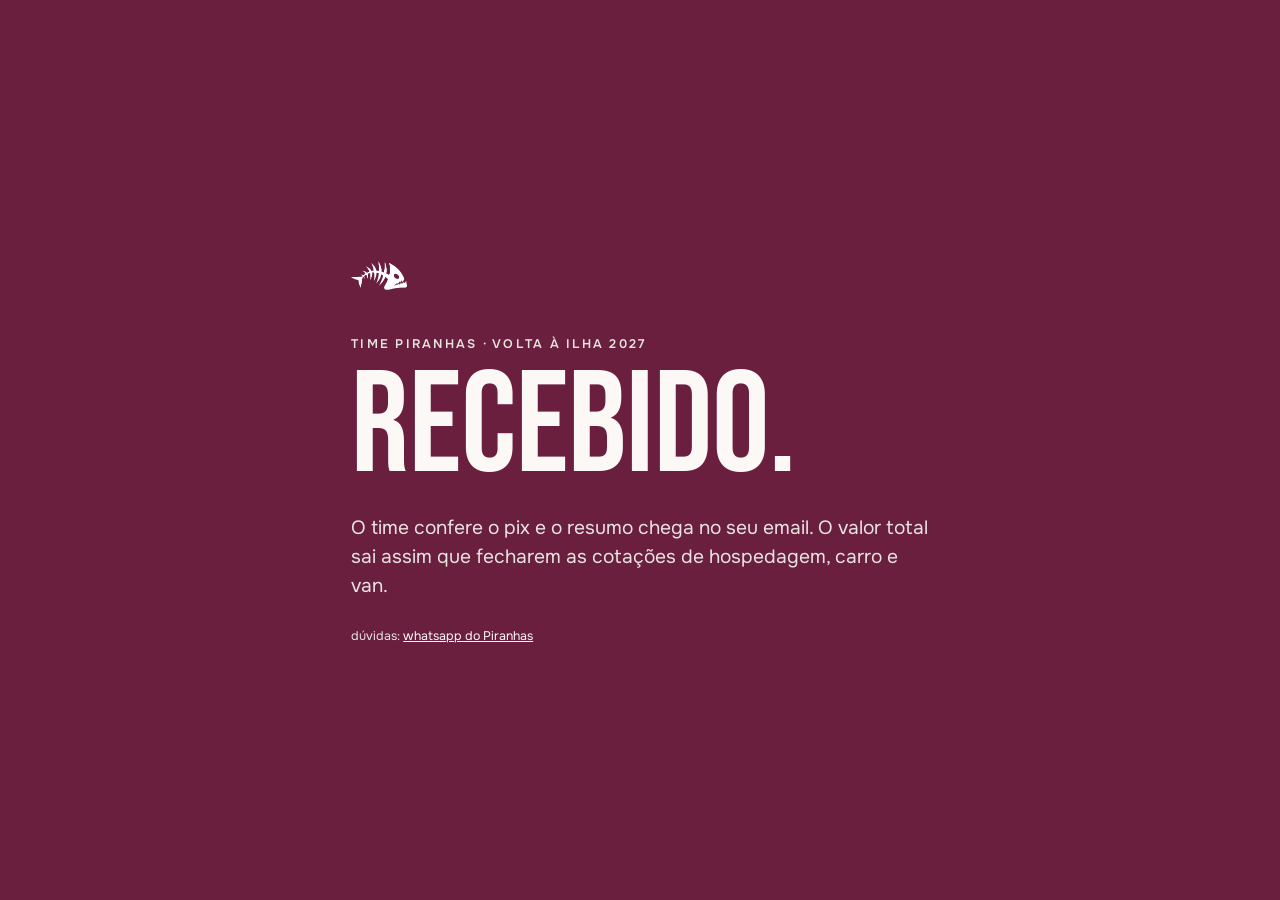
<file: obrigado.html>
<!doctype html>
<html lang="pt-BR">
<head>
<meta charset="utf-8">
<meta name="viewport" content="width=device-width, initial-scale=1, viewport-fit=cover">
<title>Recebido · Volta à Ilha 2027</title>
<meta name="robots" content="noindex, nofollow">
<meta name="theme-color" content="#6B1F3F">
<link rel="icon" href="assets/img/logo/piranha-mark.png">
<link rel="stylesheet" href="assets/css/tokens.css">
<style>
*{box-sizing:border-box;margin:0;padding:0}
body{background:#6B1F3F;color:var(--paper);font-family:var(--font-body);min-height:100svh;display:grid;place-items:center;-webkit-font-smoothing:antialiased}
main{max-width:680px;width:100%;padding:72px var(--gutter)}
img{width:56px;margin-bottom:36px}
.k{font-weight:600;font-size:var(--text-xs);letter-spacing:.18em;text-transform:uppercase;color:var(--paper-2);margin-bottom:14px}
h1{font-family:var(--font-display);font-weight:400;font-size:clamp(4.5rem,15vw,9rem);line-height:.86;margin-bottom:24px}
.id{display:inline-block;background:var(--paper);color:#6B1F3F;font-family:var(--font-display);font-size:var(--text-2xl);letter-spacing:.06em;padding:4px 12px;margin-bottom:24px}
.id[hidden]{display:none}
p.next{font-size:var(--text-lg);line-height:1.5;color:var(--paper-2);margin-bottom:28px}
.cta{display:inline-flex;background:#E5572B;color:var(--ink);font-weight:700;font-size:var(--text-sm);letter-spacing:.14em;text-transform:uppercase;padding:1.05em 1.5em;text-decoration:none;margin-bottom:28px}
.cta[hidden]{display:none}
.small{font-size:var(--text-xs);color:var(--paper-2)}
.small a{color:var(--paper);text-decoration:underline}
</style>
</head>
<body>
<main>
  <img src="assets/img/logo/piranha-mark.png" alt="Piranhas">
  <p class="k">Time Piranhas · volta à ilha 2027</p>
  <h1 id="t">Recebido.</h1>
  <p class="id" id="id" hidden></p>
  <p class="next" id="next">O time confere o pix e o resumo chega no seu email. O valor total sai assim que fecharem as cotações de hospedagem, carro e van.</p>
  <a class="cta" id="grupo" href="#" target="_blank" rel="noopener" hidden>→ entrar no grupo do Time Piranhas</a>
  <p class="small">dúvidas: <a href="https://wa.me/5531996202657" target="_blank" rel="noopener">whatsapp do Piranhas</a></p>
</main>
<script>
(function(){
  // Link do grupo de WhatsApp dos 10 atletas. Vazio = botão escondido.
  var GRUPO_URL = '';
  var p; try { p = JSON.parse(sessionStorage.getItem('vi27_inscricao')); } catch(_){}
  var espera = p && p.espera;
  if (p){ var id = document.getElementById('id'); id.textContent = p.id; id.hidden = false; }
  if (espera){
    document.getElementById('t').textContent = 'Você está na reserva.';
    document.getElementById('next').textContent = 'Seu nome entrou na reserva. Se abrir vaga, a gente chama pela ordem da reserva.';
  } else if (GRUPO_URL){
    var g = document.getElementById('grupo'); g.href = GRUPO_URL; g.hidden = false;
  }
})();
</script>
</body>
</html>
</file>
<file: assets/css/tokens.css>
/* tokens.css — Time Piranhas / sistema visual / v1 */

@import url('https://fonts.googleapis.com/css2?family=Bebas+Neue&family=Onest:wght@400;500;600;700&family=Vollkorn:ital,wght@0,400;0,500;0,600;1,400;1,500&display=swap');

:root{

  /* ── ink (preto warm, nunca #000 puro) ─────── */
  --ink:        oklch(0.05 0.005 65);
  --ink-2:      oklch(0.10 0.005 65);
  --ink-3:      oklch(0.18 0.005 65);
  --ink-4:      oklch(0.32 0.006 65);

  /* ── paper (branco warm, nunca #fff puro) ──── */
  --paper:      oklch(0.98 0.005 65);
  --paper-2:    oklch(0.92 0.006 65);
  --grey:       oklch(0.65 0.008 65);
  --grey-soft:  oklch(0.45 0.008 65);

  /* ── acentos por página ────────────────────── */
  --club:       #EEFF01;   /* só na /club */
  --training:   #8ACE00;   /* só na /training */

  /* ── tipografia ────────────────────────────── */
  --font-display:   "Bebas Neue", "Anton", "Impact", system-ui, sans-serif;
  --font-body:      "Onest", system-ui, sans-serif;
  --font-editorial: "Vollkorn", "Times New Roman", serif;

  /* ── escala fluida (clamp pra mobile→desktop) ─ */
  --text-xs:    clamp(0.72rem, 0.7rem + 0.1vw, 0.78rem);
  --text-sm:    clamp(0.84rem, 0.8rem + 0.15vw, 0.92rem);
  --text-base:  clamp(0.95rem, 0.9rem + 0.25vw, 1.05rem);
  --text-lg:    clamp(1.1rem, 1rem + 0.4vw, 1.2rem);
  --text-xl:    clamp(1.25rem, 1.1rem + 0.6vw, 1.4rem);
  --text-2xl:   clamp(1.5rem, 1.3rem + 0.9vw, 1.8rem);
  --text-3xl:   clamp(1.85rem, 1.5rem + 1.4vw, 2.4rem);
  --text-4xl:   clamp(2.4rem, 1.8rem + 2.4vw, 3.5rem);
  --text-5xl:   clamp(3rem, 2rem + 4vw, 5rem);
  --text-6xl:   clamp(3.8rem, 2.5rem + 5.5vw, 6.5rem);
  --text-7xl:   clamp(4.5rem, 3rem + 7vw, 8.5rem);
  --text-8xl:   clamp(5.5rem, 3.5rem + 9vw, 11rem);

  /* ── espaçamento ───────────────────────────── */
  --space-1:  0.25rem;
  --space-2:  0.5rem;
  --space-3:  0.75rem;
  --space-4:  1rem;
  --space-5:  1.25rem;
  --space-6:  1.5rem;
  --space-8:  2rem;
  --space-10: 2.5rem;
  --space-12: 3rem;
  --space-16: 4rem;
  --space-20: 5rem;
  --space-24: 6rem;
  --space-32: 8rem;

  /* ── easing exponencial (skill exige) ──────── */
  --ease-quart: cubic-bezier(0.25, 1, 0.5, 1);
  --ease-quint: cubic-bezier(0.22, 1, 0.36, 1);
  --ease-expo:  cubic-bezier(0.16, 1, 0.3, 1);

  /* ── duração ───────────────────────────────── */
  --t-fast:   180ms;
  --t-base:   360ms;
  --t-slow:   720ms;
  --t-reveal: 1100ms;

  /* ── grid ──────────────────────────────────── */
  --gutter:   clamp(1.5rem, 4vw, 4rem);
  --max-w:    1440px;
}
</file>
